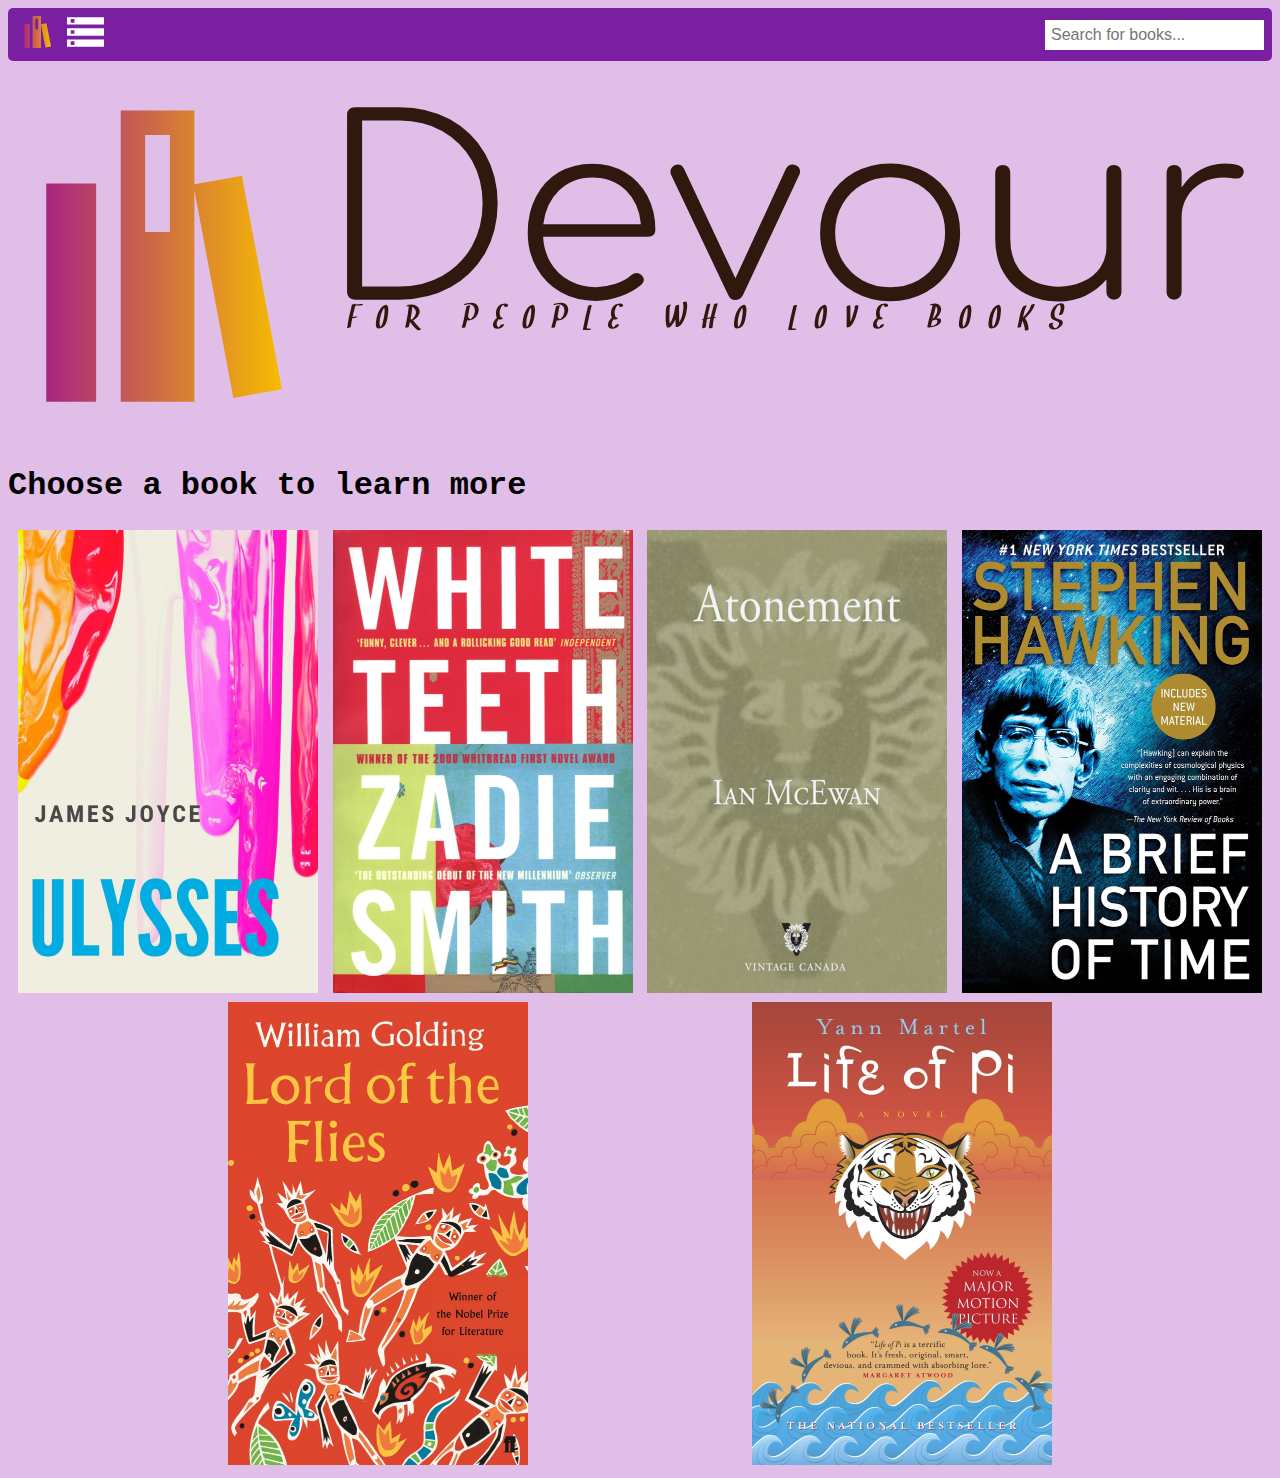
<file: index.html>
<!DOCTYPE html>
<html lang="en">
	<head>
		<title>Home | Devour Book Tracker</title>
		<meta charset="UTF-8">
		<meta name="viewport" content="width=device-width, minimum-scale=1.0, initial-scale=1.0, user-scalable=yes, shrink-to-fit=no">
		<meta name="author" content="Byron Stuike">
		<meta name="description" content="PWA Transformation Project">

		<meta name="mobile-web-app-capable" content="yes">
		<meta name="apple-mobile-web-app-capable" content="yes">
		<meta name="application-name" content="Devour Book Tracker">
		<meta name="apple-mobile-web-app-title" content="Devour">
		<meta name="theme-color" content="#7B1FA2">
		<meta name="msapplication-navbutton-color" content="#7B1FA2">
		<meta name="apple-mobile-web-app-status-bar-style" content="black-translucent">
		<meta name="msapplication-starturl" content="index.html">

		<link rel="icon" sizes="128x128" href="images/touch/128-icon.png">
		<link rel="apple-touch-icon" sizes="128x128" href="images/touch/128-icon.png">
		<link rel="icon" sizes="192x192" href="images/touch/192-icon.png">
		<link rel="apple-touch-icon" sizes="192x192" href="images/touch/192-icon.png">
		<link rel="icon" sizes="256x256" href="images/touch/256-icon.png">
		<link rel="apple-touch-icon" sizes="256x256" href="images/touch/256-icon.png">
		<link rel="icon" sizes="384x384" href="images/touch/384-icon.png">
		<link rel="apple-touch-icon" sizes="384x384" href="images/touch/384-icon.png">
		<link rel="icon" sizes="512x512" href="images/touch/512-icon.png">
		<link rel="apple-touch-icon" sizes="512x512" href="images/touch/512-icon.png">

		<link rel="stylesheet" type="text/css" href="style.css">
		<link rel="icon" type="image/x-icon" href="logos/logo-small.svg">
		<link rel="manifest" href="manifest.json">
	</head>

	<body>
		<header>
			<ul>
				<li><img src="logos/logo-small.svg" alt="small logo" width="27" height="32"></li>
				<li><a href="library.html" target="_top"><img src="icons/database.svg" alt="library" width="37" height="32"></a></li>
			</ul>
			<input type="text" placeholder="Search for books...">
		</header>
		<main>
			<section>
				<img src="logos/logo-large.svg" alt="large logo">
				<h1 id="greeting">Choose a book to learn more:</h1>
				<div id="showcase"></div>
			</section>
			<table id="shelf"></table>
			<button id="reload" title="Reload">Back</button>
			<button id="up" title="Go to top">Top</button>
		</main>
		<script src="books.json"></script>
		<script src="script.js"></script>
		<script>
			let allBooks = [];
			readTextFile("books.json", function(text){
				allBooks = JSON.parse(text);
				getShowcase(allBooks);
			});

			showcase.addEventListener('click', (e) => {
				if (e.target && e.target.nodeName.toLowerCase() == "img") {
					let bookTitle = e.target.alt;
					greeting.textContent = bookTitle;
					getBookDetails(bookTitle);
					reload.style.display = "block";
				}
			});

			reload.addEventListener('click', () => {
				greeting.textContent = "Choose a book to learn more";
				getShowcase(allBooks);
				reload.style.display = "none";
			});
		</script>
	</body>
</html>
</file>
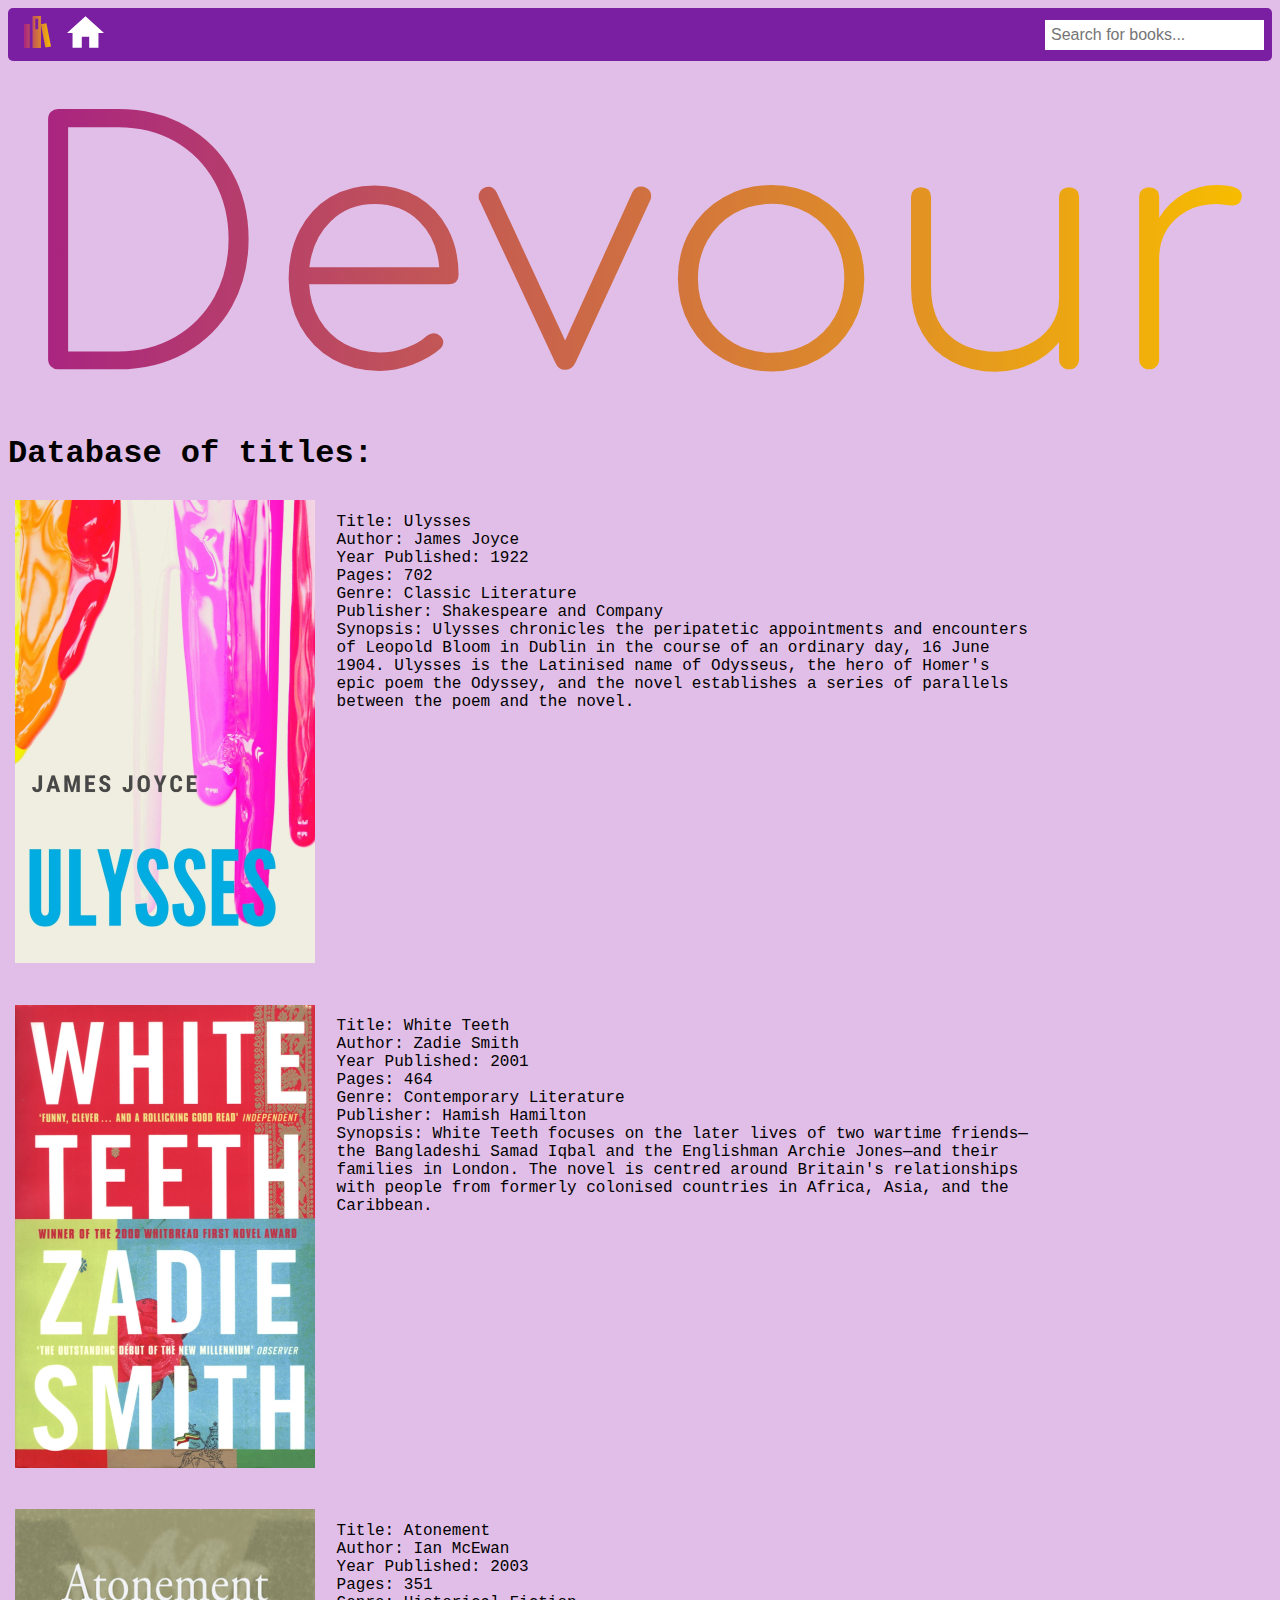
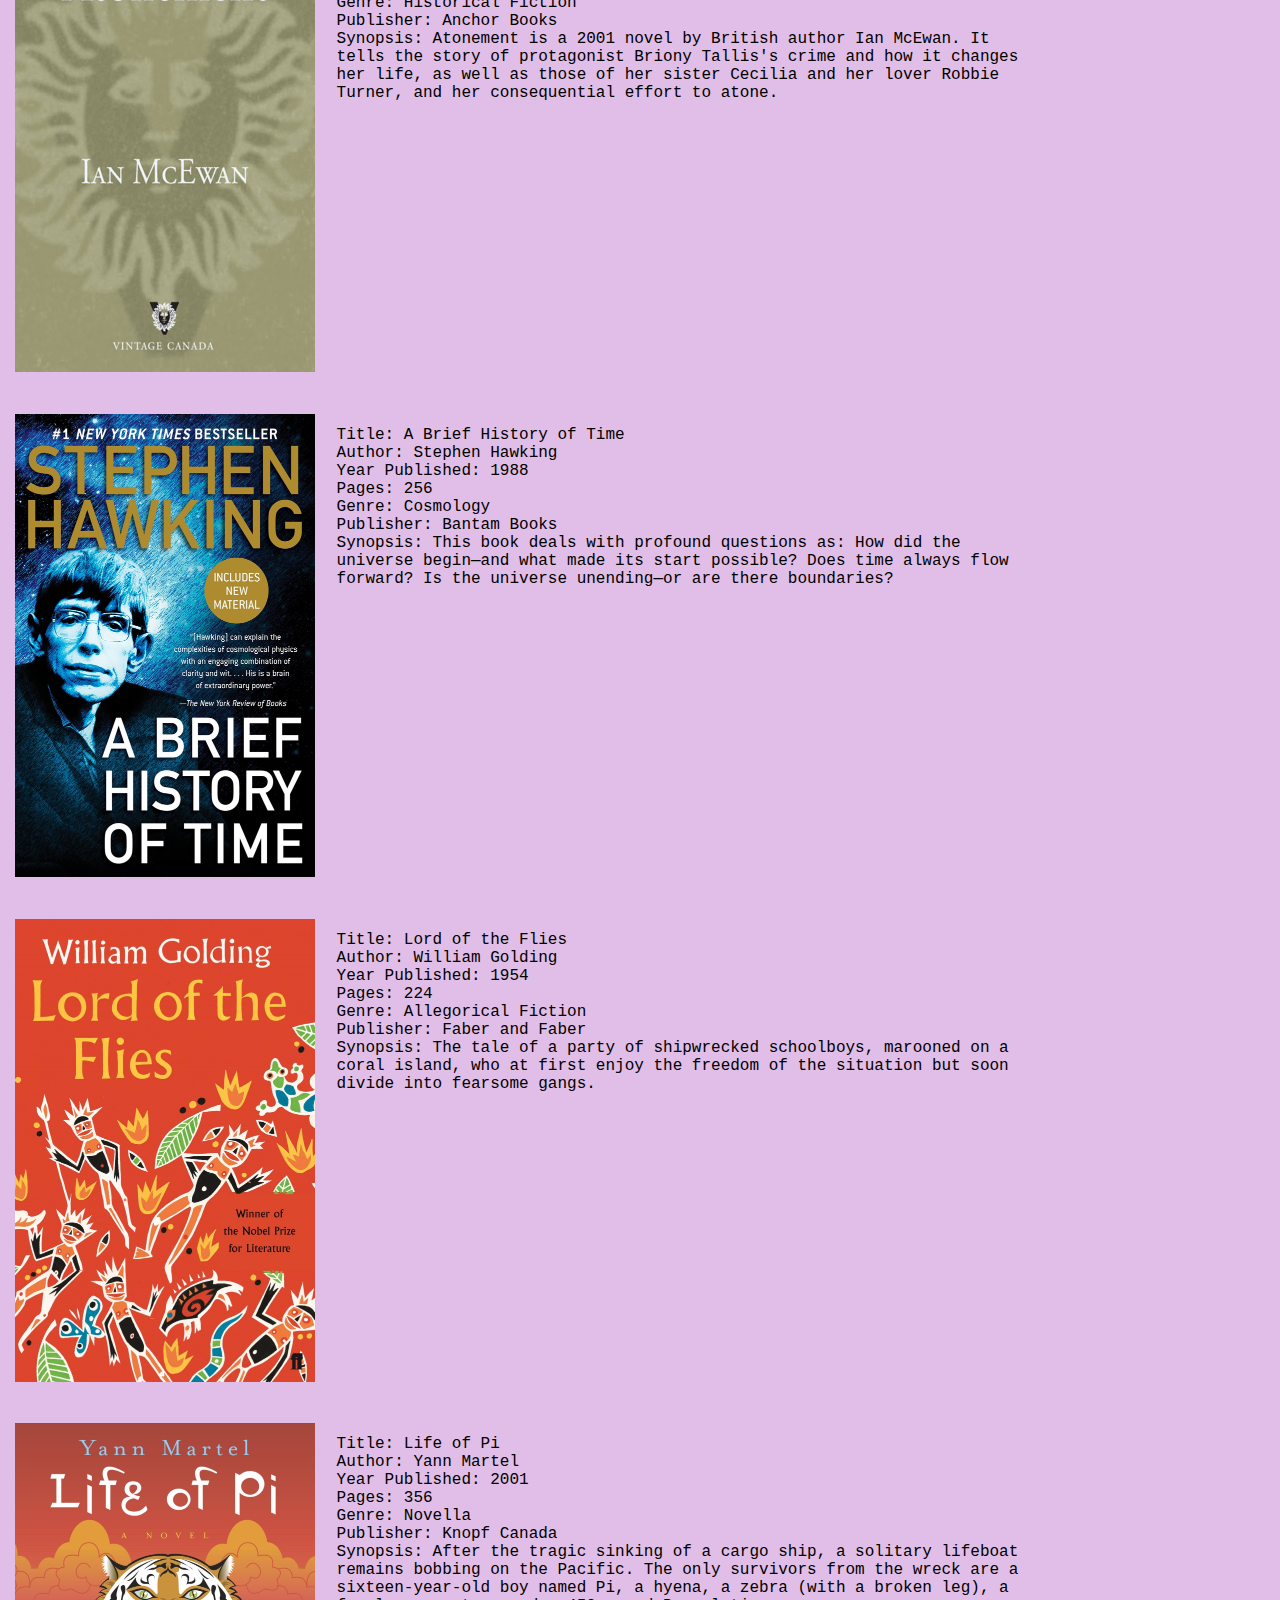
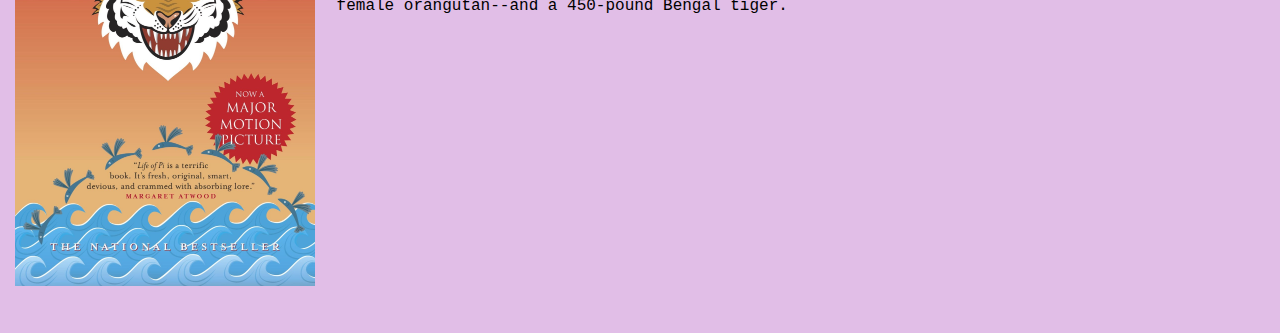
<file: library.html>
<!DOCTYPE html>
<html lang="en">
	<head>
		<title>Library | Devour Book Tracker</title>
		<meta charset="UTF-8">
		<meta name="viewport" content="width=device-width, minimum-scale=1.0, initial-scale=1.0, user-scalable=yes, shrink-to-fit=no">
		<meta name="author" content="Byron Stuike">
		<meta name="description" content="PWA Transformation Project">

		<meta name="mobile-web-app-capable" content="yes">
		<meta name="apple-mobile-web-app-capable" content="yes">
		<meta name="application-name" content="Devour Book Tracker">
		<meta name="apple-mobile-web-app-title" content="Devour">
		<meta name="theme-color" content="#690262">
		<meta name="msapplication-navbutton-color" content="#690262">
		<meta name="apple-mobile-web-app-status-bar-style" content="black-translucent">
		<meta name="msapplication-starturl" content="index.html">

		<link rel="icon" sizes="128x128" href="images/touch/128-icon.png">
		<link rel="apple-touch-icon" sizes="128x128" href="images/touch/128-icon.png">
		<link rel="icon" sizes="192x192" href="images/touch/192-icon.png">
		<link rel="apple-touch-icon" sizes="192x192" href="images/touch/192-icon.png">
		<link rel="icon" sizes="256x256" href="images/touch/256-icon.png">
		<link rel="apple-touch-icon" sizes="256x256" href="images/touch/256-icon.png">
		<link rel="icon" sizes="384x384" href="images/touch/384-icon.png">
		<link rel="apple-touch-icon" sizes="384x384" href="images/touch/384-icon.png">
		<link rel="icon" sizes="512x512" href="images/touch/512-icon.png">
		<link rel="apple-touch-icon" sizes="512x512" href="images/touch/512-icon.png">

		<link rel="stylesheet" type="text/css" href="style.css">
		<link rel="icon" type="image/x-icon" href="logos/logo-small.svg">
		<link rel="manifest" href="manifest.json">
	</head>

	<body>
		<header>
			<ul>
				<li><img src="logos/logo-small.svg" alt="small logo" width="27" height="32"></li>
				<li><a href="index.html" target="_top"><img src="icons/home.svg" alt="home" width="37" height="32"></a></li>
			</ul>
			<input type="text" placeholder="Search for books...">
		</header>
		<main>
			<img src="logos/logo-medium.svg" alt="large logo">
			<h1>Database of titles:</h1>
			<table id="shelf"></table>
			<button id="up" title="Go to top">Top</button>
		</main>

		<script src="books.json"></script>
		<script src="script.js"></script>
		<script>
			let allBooks = [];
			readTextFile("books.json", function(text){
				allBooks = JSON.parse(text);
				getBookList(allBooks);
			});
		</script>
	</body>
</html>
</file>
<file: style.css>
/*------------Default Attributes----------------*/

:root {
	--dark-primary-color: #7B1FA2;
	--default-primary-color: #9C27B0;
	--light-primary-color: #E1BEE7;
	--text-primary-color: #FFFFFF;
	--accent-color: #7C4DFF;
	--primary-text-color: #212121;
	--secondary-text-color: #757575;
	--divider-color: #BDBDBD;
}

html {
	box-sizing: border-box;
	font-family: 'Fira Code', 'Segoe UI', Tahoma, Courier, 'Courier New', Helvetica, Verdana, Arial, sans-serif;
	background-color: var(--light-primary-color);
	scroll-behavior: smooth;
}

*,
*:before,
*:after {
	box-sizing: inherit;
}

/* Image Attributes */
img {
	max-width: 100%;
	margin: 0.3rem;
}

/*------------Common Attributes----------------*/

header {
	display: flex;
	flex-flow: row nowrap;
	align-items: center;
	justify-content: space-between;
}

header, footer {
	color: var(--text-primary-color);
	background-color: var(--dark-primary-color);
	border-radius: 5px;
	margin: 0.5rem 0rem;
}

/* Style the search box inside the navigation bar */
header input[type=text] {
	padding: 6px;
	border: none;
	margin: 0.5rem;
	font-size: 16px;
}

ul {
	display: flex;
	list-style: none;
	margin:  0rem 0.5rem;
	padding: 0rem;
}

ul img {
	margin: 0rem;
	padding: 0rem;
}

li {
	margin: 0.5rem;
}

button {
	display: none;
	font-size: 16px;
	border: none;
	outline: none;
	background-color: var(--accent-color);
	color: var(--text-primary-color);
	cursor: pointer;
	border-radius: 4px;
	padding: 16px 17px;
	box-shadow: 0 1px 3px rgba(0,0,0,0.12), 0 1px 2px rgba(0,0,0,0.24);
}

.icons:hover {transform: scale(1.2);}

.inputSearch button {
	float: right;
	padding: 6px 10px;
	margin-top: 8px;
	margin-right: 16px;
	background: #ddd;
	font-size: 17px;
	border: none;
	cursor: pointer;
}

.inputSearch button:hover {
	background: #ccc;
}

.centerText {text-align: center;}

#showcase {
	display: flex;
	flex-flow: row wrap;
	justify-content: space-evenly;
	border-radius: 10px;
}

#up {
	position: fixed;
	bottom: 8px;
	right: 8px;
	z-index: 99;
}

#big {font-size: 5vh; color: var(--dark-primary-color);}

#error {
	display: flex;
	justify-content: space-evenly;
	border-radius: 3px;
	margin-top: 4rem;
}

#message {background: var(--default-primary-color); min-width: 320px; max-width: 640px; padding: 32px 24px 16px; border-radius: 3px; margin: 0.5rem;}
#message h3 {color: var(--text-primary-color); font-weight: normal; font-size: 16px; margin: 16px 0 12px; }
#message h2 {color: var(--text-primary-color); font-weight: bold; font-size: 16px; margin: 0 0 8px; }
#message h1 {font-size: 22px; font-weight: 300; color: rgba(0,0,0,0.6); margin: 0 0 16px;}
#message p {color: var(--text-primary-color); line-height: 140%; margin: 16px 0 24px; font-size: 14px;}
#message button {display:inline-block;}
#message a {
font-size: 16px;
border: none;
outline: none;
background-color: var(--accent-color);
text-decoration: none;
color: var(--text-primary-color);
cursor: pointer;
border-radius: 4px;
padding: 15px;
box-shadow: 0 1px 3px rgba(0,0,0,0.12), 0 1px 2px rgba(0,0,0,0.24);
}

@media screen and (max-width: 740px) {
	#banner {
		margin: 2rem;
	}

	tr {
		display: flex;
		flex-flow: row wrap;
		margin-bottom: 2rem;
	}

	td {
		margin: 1rem 0rem;
	}

	#error {
		flex-flow: row wrap;
	}

	#radial {max-width: 75%; max-height: 75%;}
}

@media screen and (min-width: 741px) {
	#banner {
		margin: 3rem;
	}

	tr {
		display: flex;
		flex-flow: row nowrap;
		margin-bottom: 2rem;
	}

	td {
		max-width: 700px;
		margin: 1rem;
	}

	#error {
		flex-flow: row nowrap;
	}

	#radial {max-width: 50%; max-height: 50%;}
}

@media screen and (min-width: 1300px) {

	#radial {max-width: 30%; max-height: 30%;}
}
</file>
